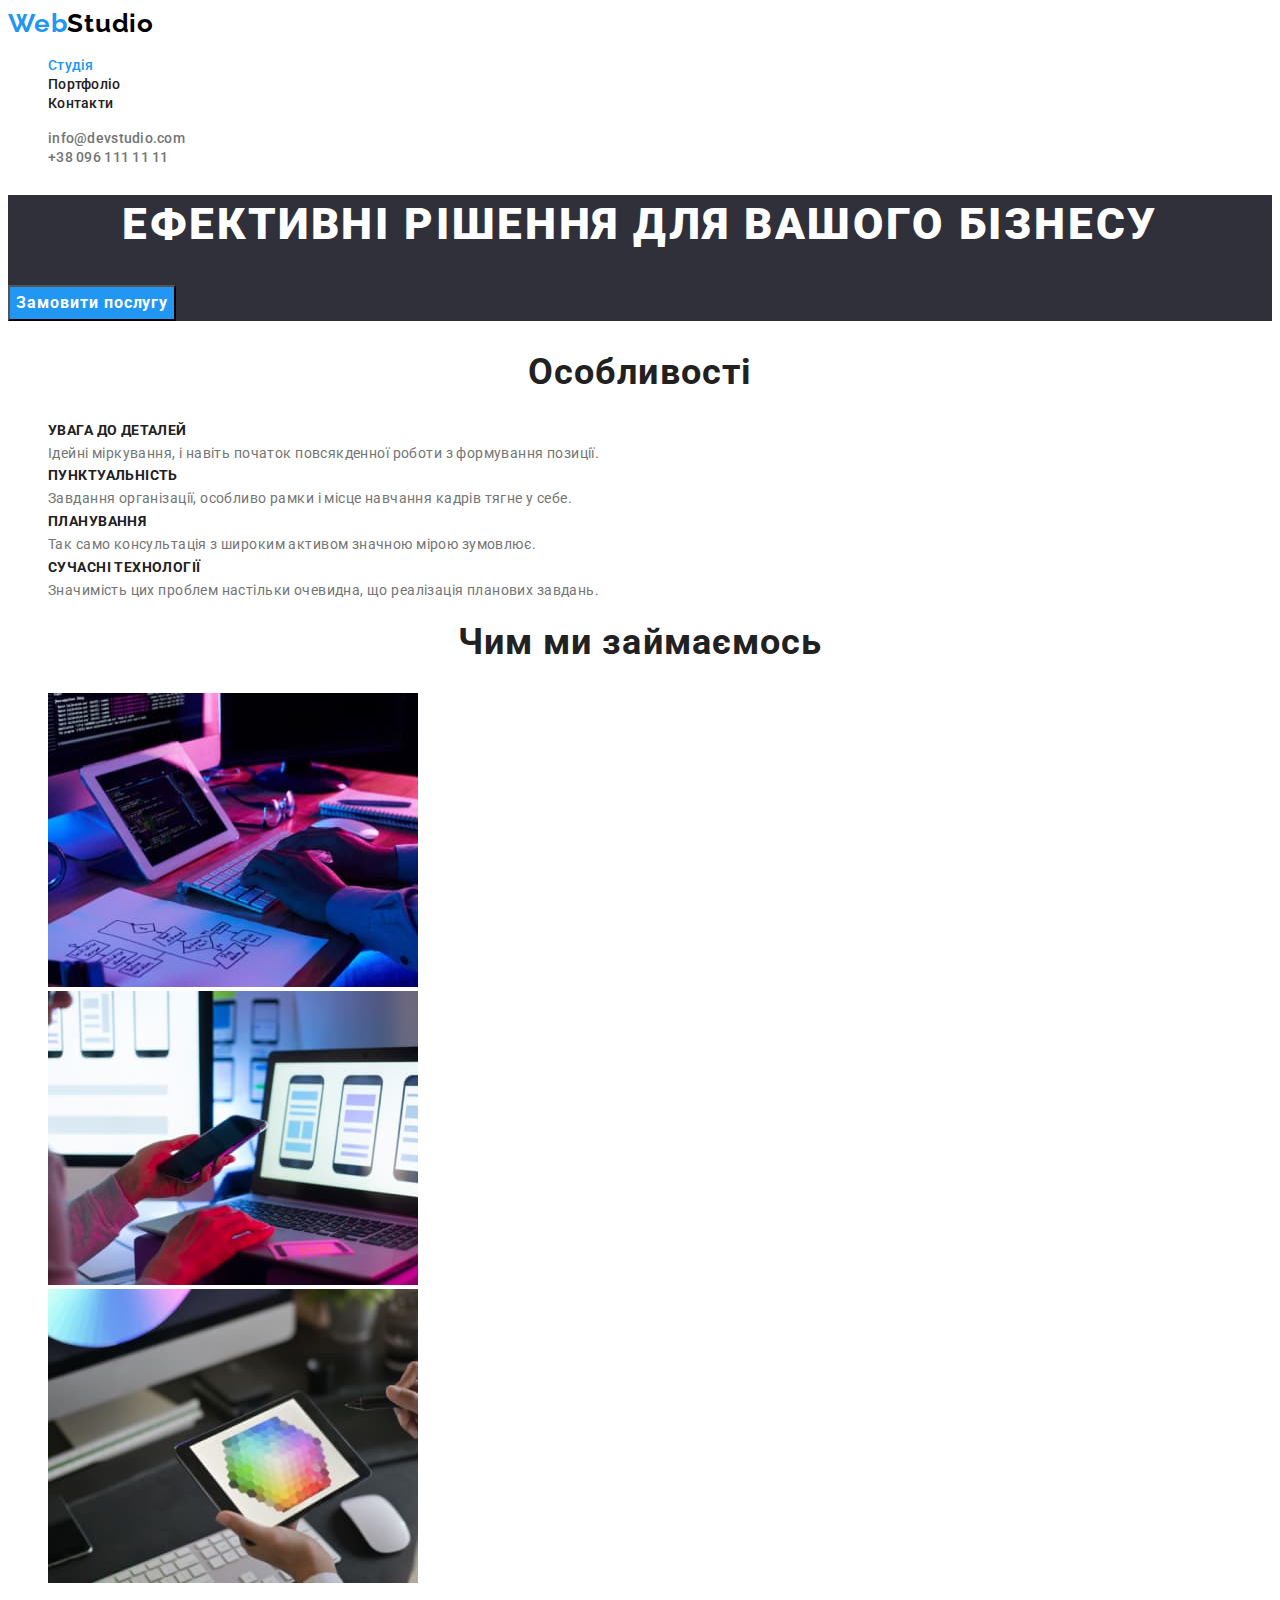
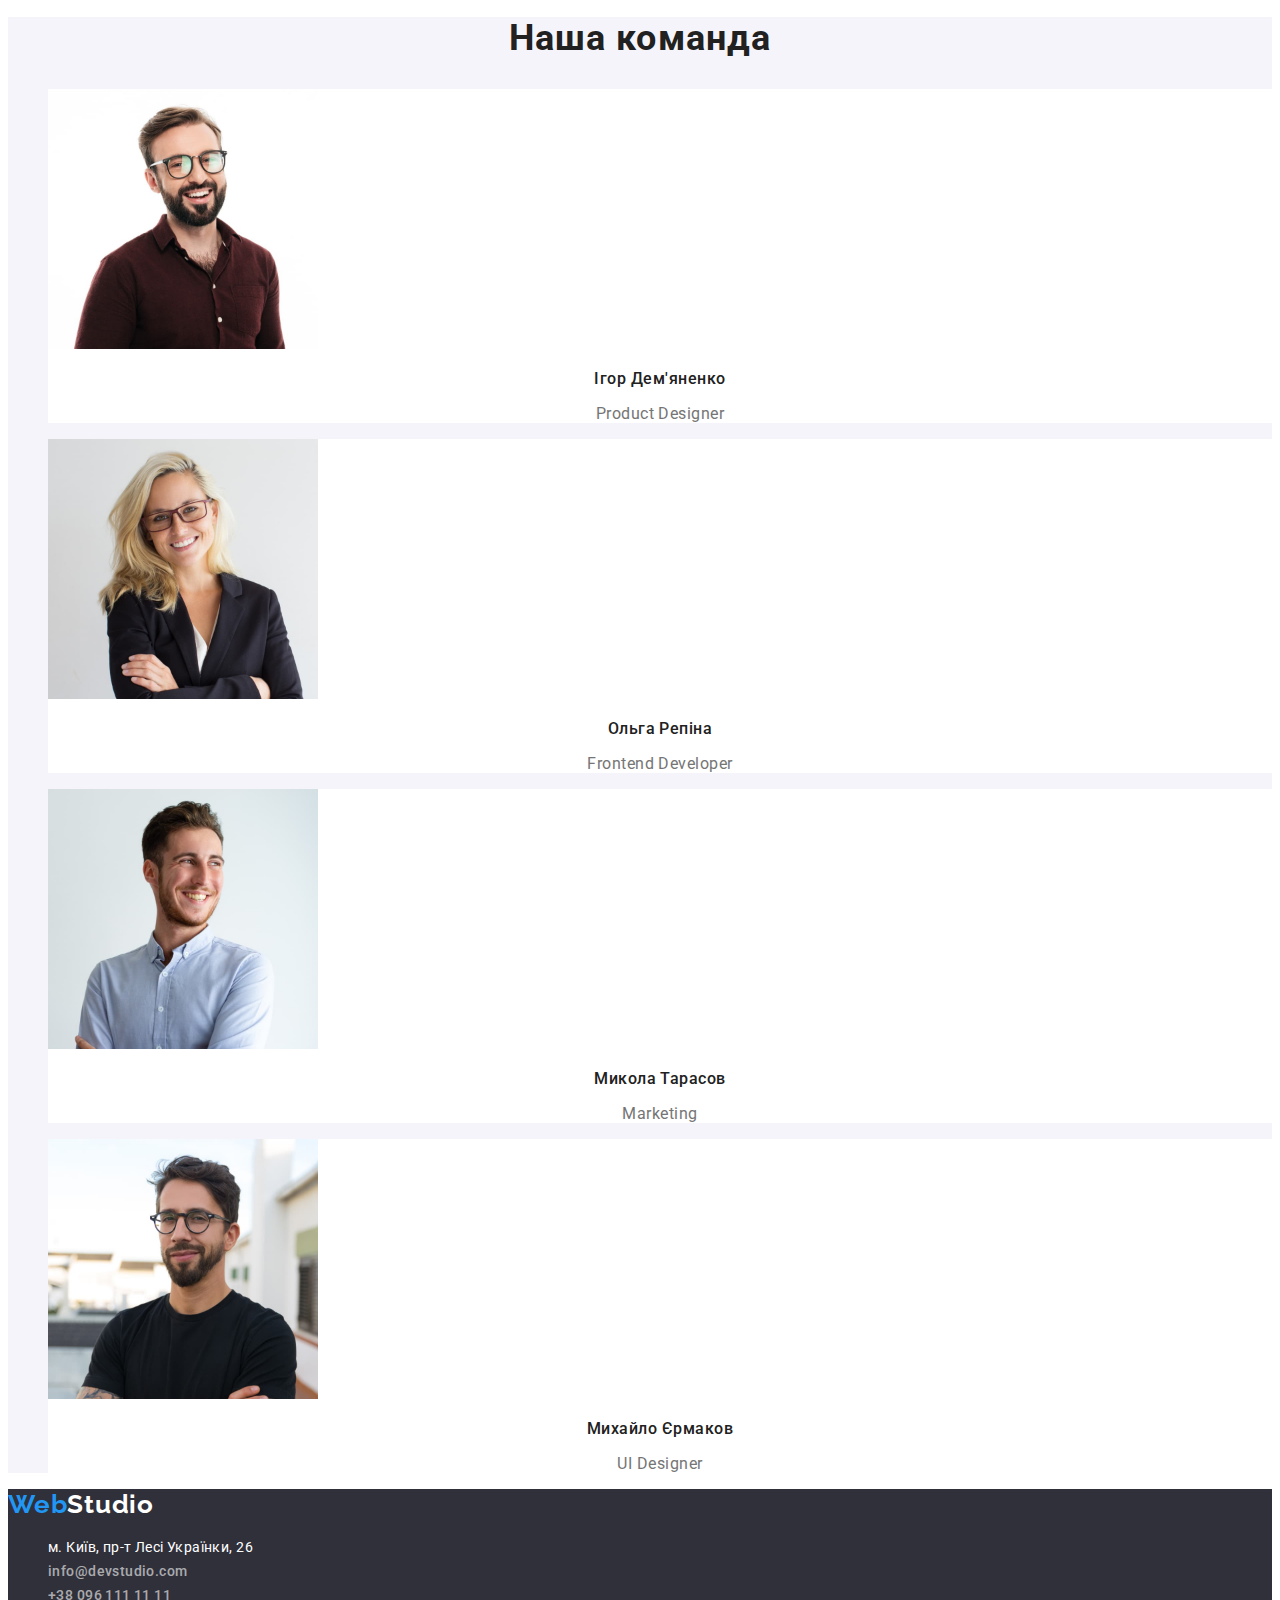
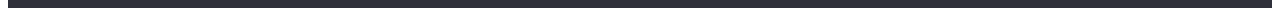
<file: index.html>
<!DOCTYPE html>
<html lang="uk">
<head>
    <meta charset="UTF-8">
    <meta http-equiv="X-UA-Compatible" content="IE=edge">
    <meta name="viewport" content="width=device-width, initial-scale=1.0">
    <title lang="en">Web Studio</title>
    <link rel="preconnect" href="https://fonts.googleapis.com">
    <link rel="preconnect" href="https://fonts.gstatic.com" crossorigin>
    <link href="https://fonts.googleapis.com/css2?family=Raleway:wght@700&family=Roboto:wght@400;500;700;900&display=swap"
        rel="stylesheet">
    <link rel="stylesheet" href="./css/styles.css" />
</head>

<body>
    <header class="page-header">
        <a class="logo link" href="./index.html">
            Web<span class="logo-part-header">Studio</span>
        </a>

        <nav class="page nav">
            <ul class="menu list">
                <li class="menu-item"> <a class="link menu-link current-link" href="./index.html">Студія</a></li>
                <li class="menu-item"> <a class="link menu-link" href="./portfolio.html">Портфоліо</a></li>
                <li class="menu-item"> <a class="link menu-link" href="">Контакти</a></li>
            </ul>
        </nav>

        <ul class="list contacts">
           <li><a class="link e-mail" href="mailto:info@devstudio.com">info@devstudio.com</a></li>
           <li><a class="link phone-number" href="tel:+380961111111">+38 096 111 11 11</a></li>
        </ul>
    </header>

    <main>
    
    <section class="hero">
        <h1 class="main-title">Ефективні рішення для вашого бізнесу</h1>
        <button class="order-btn" type="button">Замовити послугу</button>
    </section>
   
    <section class="features">
        <h2 class="section-title">Особливості</h2>
        <ul class="list features-list">
            <li>
                <h3 class="feature-item">Увага до деталей</h3>
                <p class="description">Ідейні міркування, і навіть початок повсякденної роботи з формування позиції.</p>
            </li>

            <li>
                <h3 class="feature-item">Пунктуальність</h3>
                <p class="description">Завдання організації, особливо рамки і місце навчання кадрів тягне у себе.</p>
            </li>

            <li>
                <h3 class="feature-item">Планування</h3>
                <p class="description">Так само консультація з широким активом значною мірою зумовлює.</p>
            </li>

            <li>
                <h3 class="feature-item">Сучасні технології</h3>
                <p class="description">Значимість цих проблем настільки очевидна, що реалізація планових завдань.</p>
            </li>
        </ul>
    </section>

    <section class="work-field">
        <h2 class="section-title">Чим ми займаємось</h2>
        <ul class="list">
            <li><img src="./images/index/1.jpg" alt="робота з даними на планшеті" width=370 height="294"></li>
            <li><img src="./images/index/2.jpg" alt="робота за ноутбуком та смартфоном" width=370 height="294"></li>
            <li><img src="./images/index/3.jpg" alt="вибір кольору на екані планшета" width=370 height="294"></li>
        </ul>
    </section>

    <section class="team">
        <h2 class="section-title">Наша команда</h2>
        <ul class="list team-members">
            <li class="member">
                <img src="./images/index/photo_1.jpg" alt="усміхнений чоловік в окулярах та в бордовій сорочці" width="270" height="260">
                <h3 class="name">Ігор Дем'яненко</h3>
                <p class="position" lang="en">Product Designer</p>
            </li>

            <li class="member">
                <img src="./images/index/photo_2.jpg" alt="усміхнена жінка з білявим волоссям в окулярах, вбрана в діловому стилі" width="270" height="260">
                <h3 class="name">Ольга Репіна</h3>
                <p class="position" lang="en">Frontend Developer</p>
            </li>

            <li class="member">
                <img src="./images/index/photo_3.jpg" alt="усміхнений чоловік в бордовій сорочці" width="270" height="260">
                <h3 class="name">Микола Тарасов</h3>
                <p class="position" lang="en">Marketing</p>
            </li>

            <li class="member">
                <img src="./images/index/photo_4.jpg" alt="усміхнений чоловік в бордовій сорочці" width="270" height="260">
                <h3 class="name">Михайло Єрмаков</h3>
                <p class="position" lang="en">UI Designer</p>
            </li>
        </ul>
    </section>
    </main>

    <footer class="footer">
        <a class="link logo" href="./index.html">
            Web<span class="logo-part-footer">Studio</span>
        </a>       

        <address class="address">
            <ul class="list address-list">
                <li><a class="link location" href="https://goo.gl/maps/fPZRtLzm8wP5tE1H6">м. Київ, пр-т Лесі Українки, 26</a></li>
                <li><a class="link contact e-mail" href="mailto:info@devstudio.com">info@devstudio.com</a></li>
                <li><a class="link contact phone-number" href="tel:+380961111111">+38 096 111 11 11</a></li>
            </ul>
        </address>
    </footer>

</body>
</html>
</file>
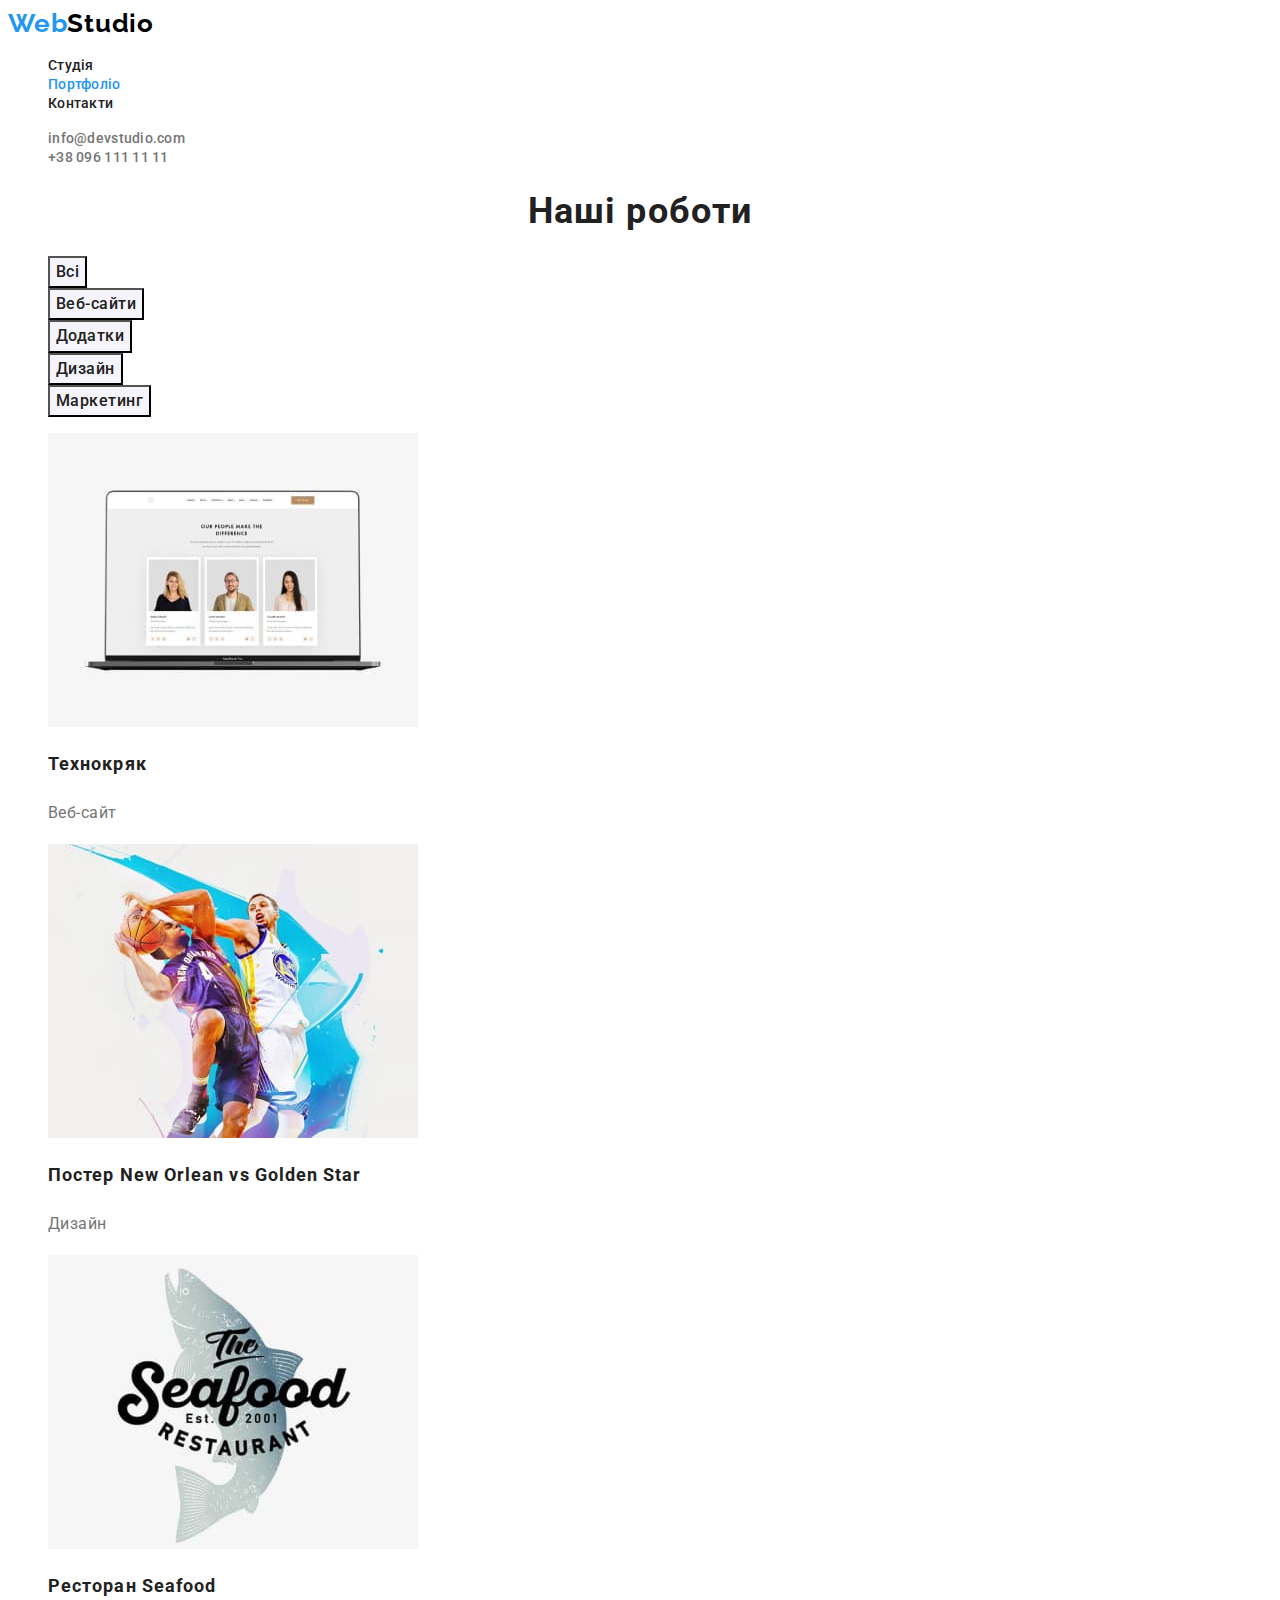
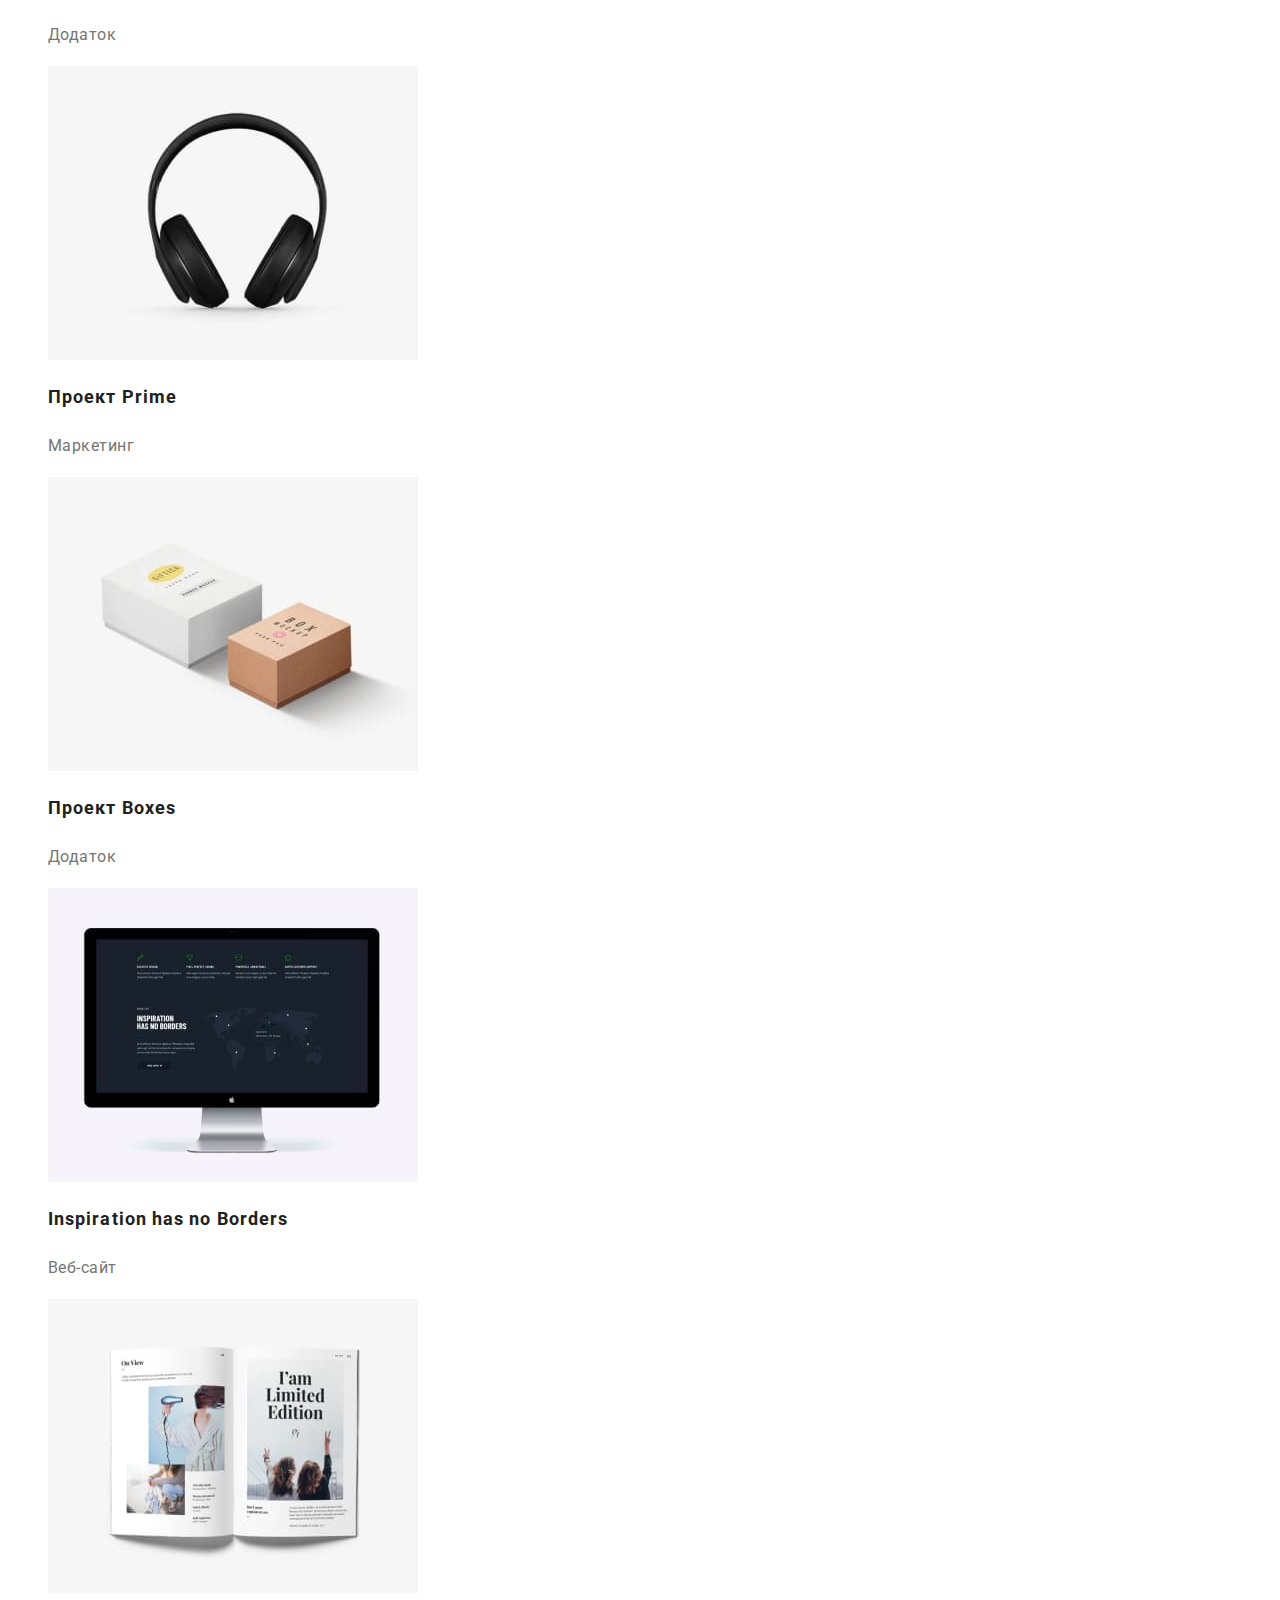
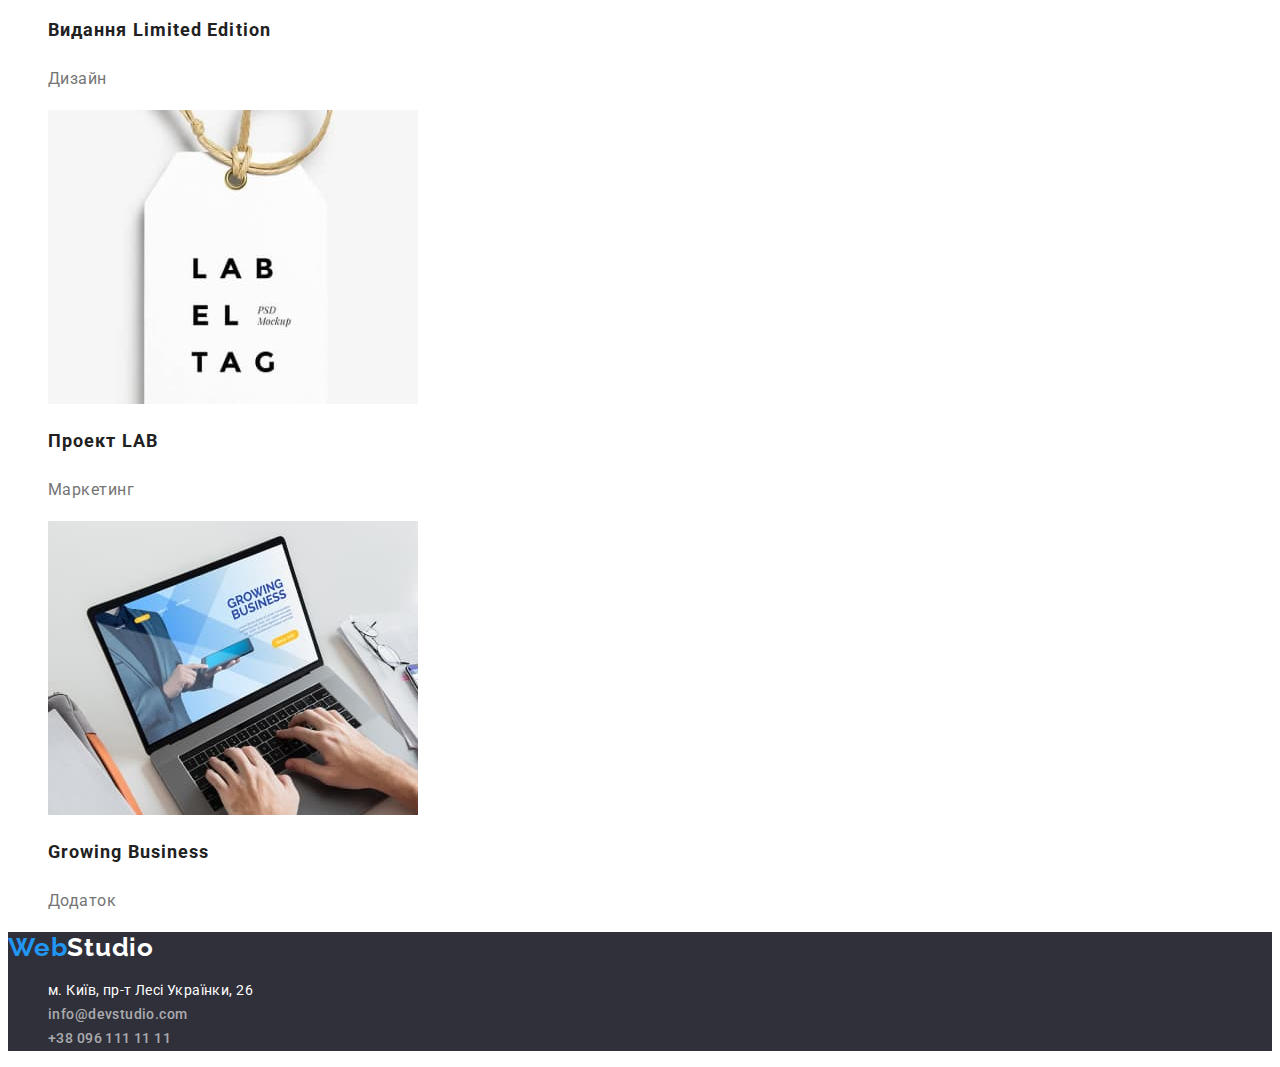
<file: portfolio.html>
<!DOCTYPE html>
<html lang="uk">

<head>
    <meta charset="UTF-8">
    <meta http-equiv="X-UA-Compatible" content="IE=edge">
    <meta name="viewport" content="width=device-width, initial-scale=1.0">
    <title lang="en">Portfolio</title>
    <link rel="preconnect" href="https://fonts.googleapis.com">
    <link rel="preconnect" href="https://fonts.gstatic.com" crossorigin>
    <link href="https://fonts.googleapis.com/css2?family=Raleway:wght@700&family=Roboto:wght@400;500;700;900&display=swap"
        rel="stylesheet">
    <link rel="stylesheet" href="./css/styles.css" />
</head>

<body>
    <header class="page-header">
        <a class="logo link" href="./index.html">
            Web<span class="logo-part-header">Studio</span>
        </a>
    
        <nav class="page nav">
            <ul class="menu list">
                <li class="menu-item"> <a class="link menu-link" href="./index.html">Студія</a></li>
                <li class="menu-item"> <a class="link menu-link current-link" href="./portfolio.html">Портфоліо</a></li>
                <li class="menu-item"> <a class="link menu-link" href="">Контакти</a></li>
            </ul>
        </nav>
    
        <ul class="list contacts">
            <li><a class="link e-mail" href="mailto:info@devstudio.com">info@devstudio.com</a></li>
            <li><a class="link phone-number" href="tel:+380961111111">+38 096 111 11 11</a></li>
        </ul>
    </header>

    <main>
        <section class="portfolio-exemples">
            <h1 class="section-title">Наші роботи</h1>

            <ul class="list filter-list">
                <li><button class="filter-btn" type="button">Всі</button></li>
                <li><button class="filter-btn" type="button">Веб-сайти</button></li>
                <li><button class="filter-btn" type="button">Додатки</button></li>
                <li><button class="filter-btn" type="button">Дизайн</button></li>
                <li><button class="filter-btn" type="button">Маркетинг</button></li>
            </ul>

            <ul class="examples list">
                <li class="example-item">
                    <img src="./images/portfolio/Tehnocryak.jpg" alt="головна сторінка веб-сайту з ключавими особами компанії" width="370" height="294">
                    <h2 class="project-name">Технокряк</h2>
                    <p class="project-type">Веб-сайт</p>
                </li>
                <li class="example-item">
                    <img src="./images/portfolio/poster-new-orlean.jpg" alt="постер до матчу НБА між Н'ю Орлеан та голден стар" width="370" height="294">
                    <h2 class="project-name">Постер New Orlean vs Golden Star</h2>
                    <p class="project-type">Дизайн</p>
                </li>
                <li class="example-item">
                    <img src="./images/portfolio/rest-seafood.jpg" alt="логотип рибного ресторану" width="370" height="294">
                    <h2 class="project-name">Ресторан Seafood</h2>
                    <p class="project-type">Додаток</p>
                </li>
                <li class="example-item">
                    <img src="./images/portfolio/proj-prime.jpg" alt="навушники" width="370" height="294">
                    <h2 class="project-name">Проект Prime</h2>
                    <p class="project-type">Маркетинг</p>
                </li>
                <li class="example-item">
                    <img src="./images/portfolio/proj-boxes.jpg" alt="коробочки на світлому фоні" width="370" height="294">
                    <h2 class="project-name">Проект Boxes</h2>
                    <p class="project-type">Додаток</p>
                </li>
                <li class="example-item">
                    <img src="./images/portfolio/insp-has-no-borders.jpg" alt="головна сторінка сайту в темних тонах з мапою світу" width="370" height="294">
                    <h2 class="project-name">Inspiration has no Borders</h2>
                    <p class="project-type">Веб-сайт</p>
                </li>
                <li class="example-item">
                    <img src="./images/portfolio/lim-edit.jpg" alt="розгортка журналу" width="370" height="294">
                    <h2 class="project-name">Видання Limited Edition</h2>
                    <p class="project-type">Дизайн</p>
                </li>
                <li class="example-item">
                    <img src="./images/portfolio/lab.jpg" alt="бірка" width="370" height="294">
                    <h2 class="project-name">Проект LAB</h2>
                    <p class="project-type">Маркетинг</p>
                </li>
                <li class="example-item">
                    <img src="./images/portfolio/grow-biz.jpg" alt="відкрита основна сторінка сайту на ноутбуці" width="370" height="294">
                    <h2 class="project-name">Growing Business</h2>
                    <p class="project-type">Додаток</p>
                </li>

            </ul>

        </section>

    </main>

    <footer class="footer">
        <a class="link logo" href="./index.html">
            Web<span class="logo-part-footer">Studio</span>
        </a>

        <address class="address">
            <ul class="list address-list">
                <li><a class="link location" href="https://goo.gl/maps/fPZRtLzm8wP5tE1H6">м. Київ, пр-т Лесі Українки,
                        26</a></li>
                <li><a class="link contact e-mail" href="mailto:info@devstudio.com">info@devstudio.com</a></li>
                <li><a class="link contact phone-number" href="tel:+380961111111">+38 096 111 11 11</a></li>
            </ul>
        </address>
    </footer>

</body>
</html>
</file>
<file: css/styles.css>
:root{
    --main-font: 'Roboto', sans-serif;
    --logo-font: 'Raleway', sans-serif;

    --accent-color: #2196F3;
    --order-btn-hover-color: #188CE8;
    --main-text-color: #212121;
    --muted-text-color: #757575;
    --light-text-color: #FFFFFF;
    --dark-logo-text-color: #000000;
    --mute-logo-transparent-text: rgba(255, 255, 255, 0.6);

    --bg-primary-color: #FFFFFF; 
    --bg-main-dark-color: #2F303A;
    --bg-team-section-color: #F5F4FA;
    --bg-card-color: #FFFFFF;
    --bg-filter-btn: #F5F4FA;
}

body{
    font-family: var(--main-font);
    background-color: var(--bg-primary-color);
}

.list {
    list-style: none;
}

.link{
    text-decoration: none;
}

.logo{
    font-family: var(--logo-font);
    color: var(--accent-color);
    font-weight: 700;
    font-size: 26px;
    line-height: 1.19;
    letter-spacing: 0.03em;
}

.logo-part-header {
    color: var(--dark-logo-text-color);
}

.menu-link {
    color: var(--main-text-color);
    font-weight: 500;
    font-size: 14px;
    line-height: 1.14;
    letter-spacing: 0.02em;
}

.current-link{
    color: var(--accent-color);
}

.menu-link:hover,
.menu-link:focus{
    color: var(--accent-color);
}

.e-mail{
    font-weight: 500;
    font-size: 14px;
    line-height: 1.14;
    letter-spacing: 0.02em;

    color: var(--muted-text-color);
}

.e-mail:hover,
.e-mail:focus{
    color: var(--accent-color);
}

.phone-number{
    font-weight: 500;
    font-size: 14px;
    line-height: 1.14;
    letter-spacing: 0.02em;

    color: var(--muted-text-color);
}

.phone-number:hover,
.phone-number:focus {
    color: var(--accent-color);
}

.hero{
    background-color: var(--bg-main-dark-color);
}

.main-title{
    font-weight: 900;
    font-size: 44px;
    line-height: 1.36;
    text-align: center;
    letter-spacing: 0.06em;
    text-transform: uppercase;

    color: var(--light-text-color); 
}

.order-btn{
    font-family: inherit;
    font-weight: 700;
    font-size: 16px;
    line-height: 1.88;
    text-align: center;
    display: flex;
    letter-spacing: 0.06em;

    color: var(--light-text-color);

    background-color: var(--accent-color);

    cursor: pointer;
}

.order-btn:hover,
.order-btn:focus{
    background-color: var(--order-btn-hover-color);
}


.section-title{
    font-weight: 700;
    font-size: 36px;
    line-height: 1.17;
    text-align: center;
    letter-spacing: 0.03em;
    
    color: var(--main-text-color);
}


.feature-item{
    font-weight: 700;
    font-size: 14px;
    line-height: 1.14;
    letter-spacing: 0.03em;
    text-transform: uppercase;
    
    color: var(--main-text-color);
}

.description{
    font-size: 14px;
    line-height: 1.71px;
    letter-spacing: 0.03em;
    
    color: var(--muted-text-color);
}

.team{
    background-color: var(--bg-team-section-color);
}

.member{
    background-color: var(--bg-card-color);
}

.name{
    font-weight: 500;
    font-size: 16px;
    line-height: 1.19;
    letter-spacing: 0.03em;
    text-align: center;
    
    
    color: var(--main-text-color);
}

.position{
    font-size: 16px;
    line-height: 1.19;
    letter-spacing: 0.03em;
    text-align: center;
    
    color: var(--muted-text-color);
}

.footer{
    background-color: var(--bg-main-dark-color);
}

.logo-part-footer {
    color: var(--light-text-color);
}

.address {
    font-style: normal;
}

.location{
    font-size: 14px;
    line-height: 1.71;
    letter-spacing: 0.03em;
    
    color: var(--light-text-color);
}

.contact{
    font-size: 14px;
    line-height: 1.71;
    letter-spacing: 0.03em;
    
    color: var(--mute-logo-transparent-text);
}

.filter-btn{
    font-family: inherit;
    font-weight: 500;
    font-size: 16px;
    line-height: 1.63;
    letter-spacing: 0.03em;
    
    text-align: center;
    
    color: var(--main-text-color);

    background-color: var(--bg-filter-btn);
}

.filter-btn:hover,
.filter-btn:focus{
    color: var(--light-text-color);
    background-color: var(--accent-color);
    cursor: pointer;
}

.example-item{
    background-color: var(--bg-card-color);
}

.project-name{
    font-weight: 700;
    font-size: 18px;
    line-height: 2;
    letter-spacing: 0.06em;

    color:var(--main-text-color);
}

.project-type{
    font-size: 16px;
    line-height: 1.88;
    letter-spacing: 0.03em;
    
    color: var(--muted-text-color);
}
</file>
